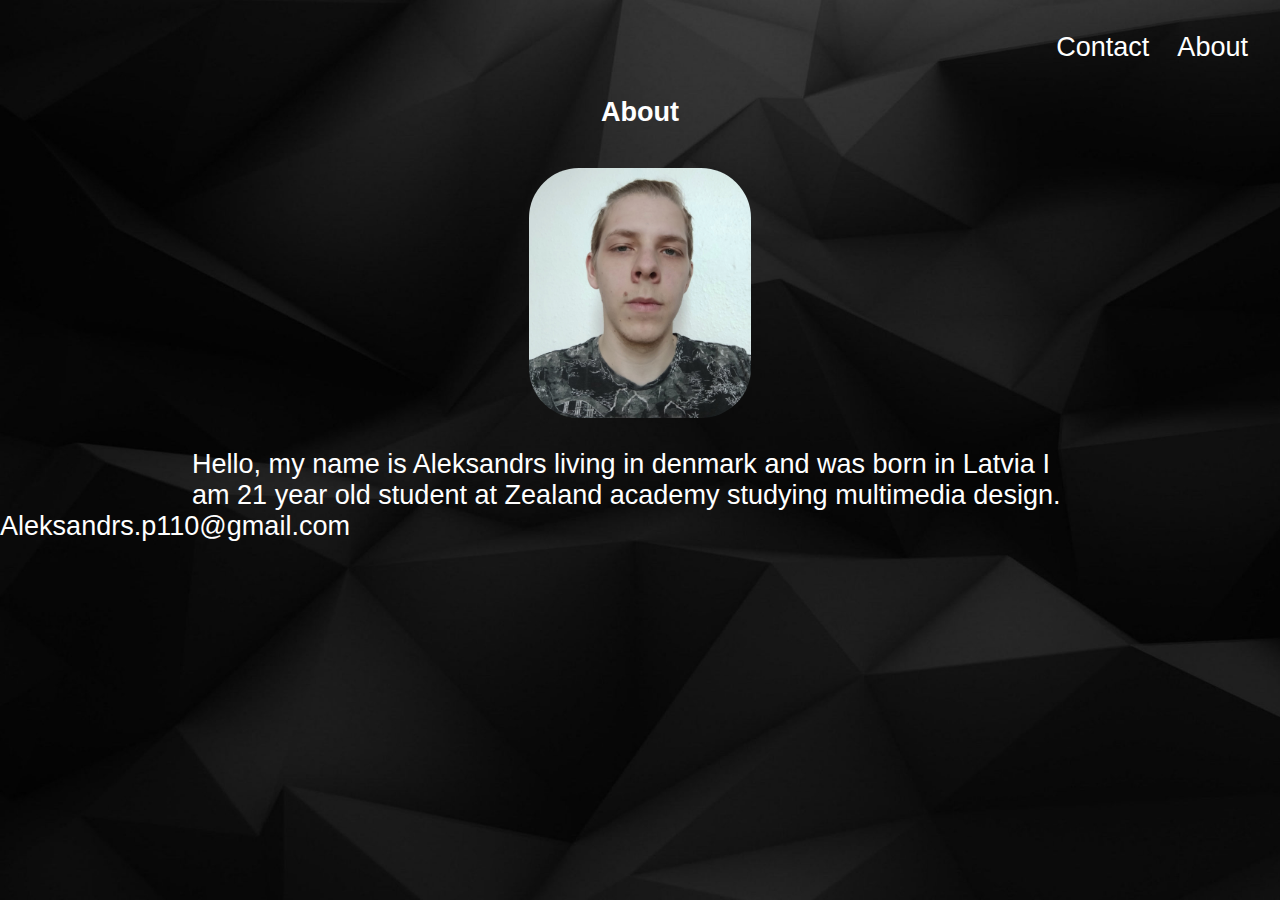
<file: about - Copy.html>
<!DOCTYPE html>
<html lang="en">
<head>
    <meta charset="UTF-8">
    <meta http-equiv="X-UA-Compatible" content="IE=edge">
    <meta name="viewport" content="width=device-width, initial-scale=1.0">
    <link rel="stylesheet" href="style.css">
    <title>Document</title>
</head>
<body>
<!-- navigation bar start-->
    <nav class="navbar">
        <span class="open-slide">
          <a href="#" onclick="openSlideMenu()">
            <svg width="30" height="30">
                <path d="M0,5 30,5" stroke="#fff" stroke-width="5"/>
                <path d="M0,14 30,14" stroke="#fff" stroke-width="5"/>
                <path d="M0,23 30,23" stroke="#fff" stroke-width="5"/>
            </svg>
          </a>
        </span>
    
        <ul class="navbar-nav">
          <li><a href="about.html">About</a></li>
          <li><a href="contact.html">Contact</a></li>
        </ul>
      </nav>
      <section id="side-menu" class="side-nav">
        <a href="#" class="btn-close" onclick="closeSlideMenu()">&times;</a>
        <a href="about.html">About</a>
        <a href="contact.html">Contact</a>
      </section>
<!-- navigation bar end-->
<!-- script for opening side menu start-->
      <script>
        function openSlideMenu(){
          document.getElementById('side-menu').style.width = '150px';
          document.getElementById('main').style.marginLeft = '150px';
        }
    
        function closeSlideMenu(){
          document.getElementById('side-menu').style.width = '0';
          document.getElementById('main').style.marginLeft = '0';
        }
      </script>
<!-- script for opening side menu end-->
<!-- about content start-->
<h4>About</h4>
<img class="me" height="250px" src="img/me.jpg" alt="me">
<p class="abouttext">Hello, my name is Aleksandrs living in denmark and was born in Latvia
    I am 21 year old student at Zealand academy studying multimedia design.
</p>
<p> Aleksandrs.p110@gmail.com</p>
<!-- about content end-->
<footer>
    <section>
        <a target="_blank" href="https://www.facebook.com/aleksandrs.petrovs.98/">
            <img width="40px" src="img/facebook.png" alt="facebook">
        </a>
        <a target="_blank" href="https://www.instagram.com/dve._.sobaki/"></a>
            <img width="40px" src="img/instagram.png" alt="instagram">
        </a>
    </section>
</footer>
</body>
</html>
</file>
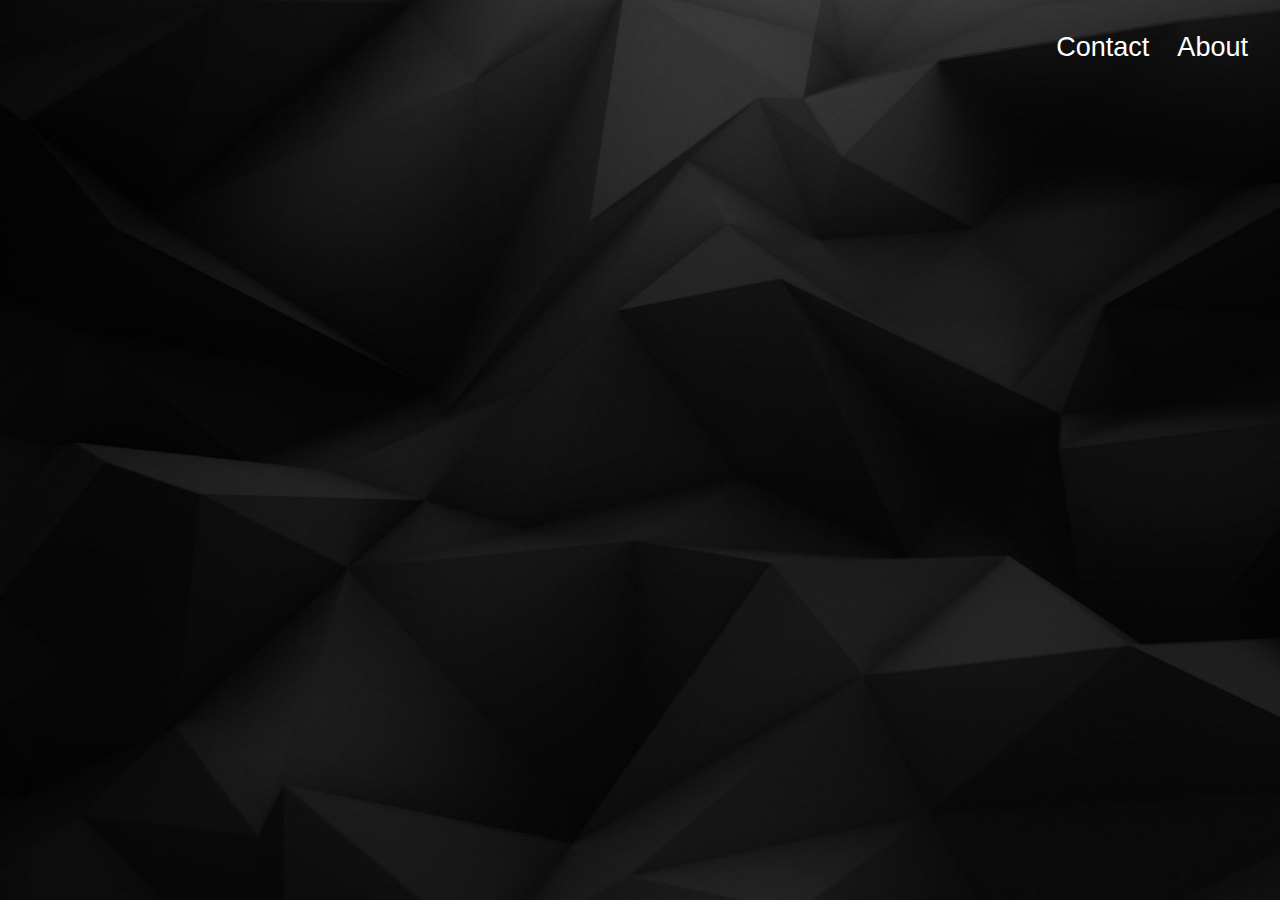
<file: homepage.html>
<!DOCTYPE html>
<html lang="en">
<head>
    <meta charset="UTF-8">
    <meta http-equiv="X-UA-Compatible" content="IE=edge">
    <meta name="viewport" content="width=device-width, initial-scale=1.0">
    <link rel="stylesheet" href="style.css">
    <title>Document</title>
</head>
<body>
<!-- navigation bar start-->
    <nav class="navbar">
        <span class="open-slide">
          <a href="#" onclick="openSlideMenu()">
            <svg width="30" height="30">
                <path d="M0,5 30,5" stroke="#fff" stroke-width="5"/>
                <path d="M0,14 30,14" stroke="#fff" stroke-width="5"/>
                <path d="M0,23 30,23" stroke="#fff" stroke-width="5"/>
            </svg>
          </a>
        </span>
    
        <ul class="navbar-nav">
          <li><a href="about.html">About</a></li>
          <li><a href="contact.html">Contact</a></li>
        </ul>
      </nav>
      <section id="side-menu" class="side-nav">
        <a href="#" class="btn-close" onclick="closeSlideMenu()">&times;</a>
        <a href="about.html">About</a>
        <a href="contact.html">Contact</a>
      </section>
<!-- navigation bar end-->
<!-- script for opening side menu start-->
      <script>
        function openSlideMenu(){
          document.getElementById('side-menu').style.width = '150px';
          document.getElementById('main').style.marginLeft = '150px';
        }
    
        function closeSlideMenu(){
          document.getElementById('side-menu').style.width = '0';
          document.getElementById('main').style.marginLeft = '0';
        }
      </script>
<!-- script for opening side menu end-->
<!-- content on page start-->
<section class="content-wrapper">
    <img class="content1" src="img/whiteballerina.jpg"  alt="ballerina">
        <section class="text-wrapper">
            <h1><a class="a1" href="uxui.html">UX/UI Design</a></h1>
        </section>
</section>
<section class="content-wrapper2">
    <img class="content2" src="img/whiteeye.jpg"  alt="eye">
        <section class="text-wrapper2">
            <h1><a class="a1" href="vfx.html">VFX</a></h1>
        </section>
</section>
<section class="content-wrapper3">
    <img class="content3" src="img/whiteartjom.jpg"  alt="friend">
        <section class="text-wrapper3">
            <h1><a class="a1" href="photography.html">Photography</a></h1>
        </section>
</section>
<!-- content on page end-->
<!-- CONTENT ON PAGE DESKTOP START-->
    <section>
        
    </section>
<!-- CONTENT ON PAGE DESKTOP END-->
  <!--Footer for desktop-->
  <section class="footerd">
    <p>
        <a target="_blank" href="https://www.facebook.com/aleksandrs.petrovs.98/">Facebook</a>
        <a target="_blank" href="https://www.instagram.com/dve._.sobaki/">Instagram</a>
    </p>
</section>
<footer>
    <section class="footerimg">
        <a target="_blank" href="https://www.facebook.com/aleksandrs.petrovs.98/">
            <img width="40px" src="img/facebook.png" alt="facebook">
        </a>
        <a target="_blank" href="https://www.instagram.com/dve._.sobaki/">
            <img width="40px" src="img/instagram.png" alt="instagram">
        </a>
    </section>
  
</footer>
</body>
</html>
</file>
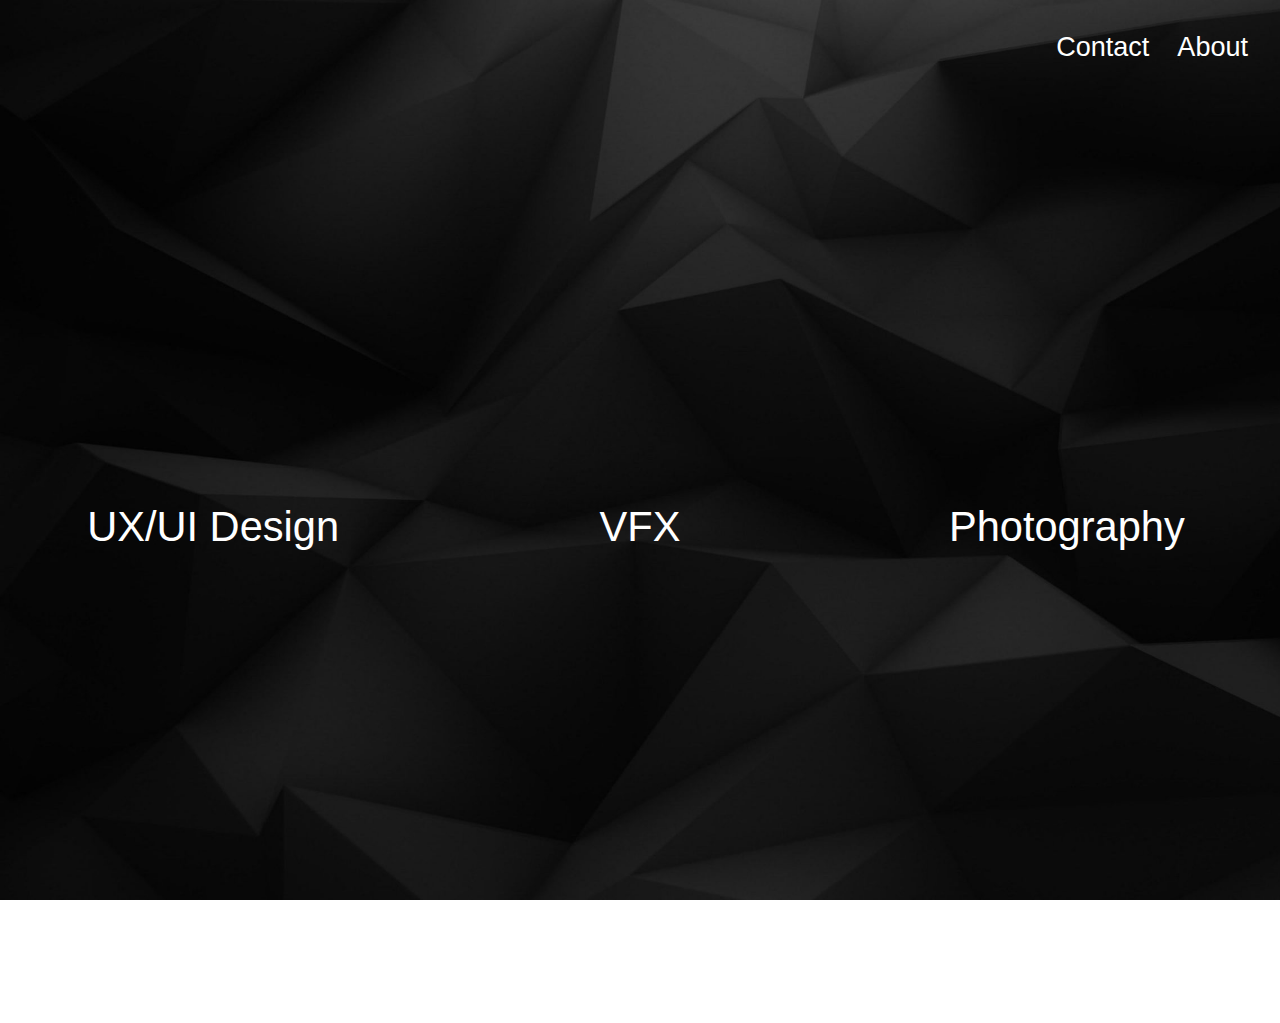
<file: homepaged.html>
<!DOCTYPE html>
<html lang="en">
<head>
    <meta charset="UTF-8">
    <meta http-equiv="X-UA-Compatible" content="IE=edge">
    <meta name="viewport" content="width=device-width, initial-scale=1.0">
    <title>Document</title>
    <link rel="stylesheet" href="style.css">
</head>
<body>
    <!-- navigation bar start-->
    <nav class="navbar">
        <span class="open-slide">
          <a href="#" onclick="openSlideMenu()">
            <svg width="30" height="30">
                <path d="M0,5 30,5" stroke="#fff" stroke-width="5"/>
                <path d="M0,14 30,14" stroke="#fff" stroke-width="5"/>
                <path d="M0,23 30,23" stroke="#fff" stroke-width="5"/>
            </svg>
          </a>
        </span>
    
        <ul class="navbar-nav">
          <li><a href="about.html">About</a></li>
          <li><a href="contact.html">Contact</a></li>
        </ul>
      </nav>
      <section id="side-menu" class="side-nav">
        <a href="#" class="btn-close" onclick="closeSlideMenu()">&times;</a>
        <a href="about.html">About</a>
        <a href="contact.html">Contact</a>
      </section>
<!-- navigation bar end-->
<!-- script for opening side menu start-->
      <script>
        function openSlideMenu(){
          document.getElementById('side-menu').style.width = '150px';
          document.getElementById('main').style.marginLeft = '150px';
        }
    
        function closeSlideMenu(){
          document.getElementById('side-menu').style.width = '0';
          document.getElementById('main').style.marginLeft = '0';
        }
      </script>
<!-- script for opening side menu end-->
<!-- CONTENT FOR HOMEPAGE DESKTOP START-->
<section class="grid">
    <p class="themes"><a class="a3" href="uxui.html">UX/UI Design</a></p>
    <p class="themes"><a class="a4" href="vfx.html">VFX</a></p>
    <p class="themes"><a class="a5" href="photography.html">Photography</a></p>
</section>
<section>
  <p>
    <a  class="footerd" target="_blank" href="https://www.facebook.com/aleksandrs.petrovs.98/">Facebook</a>
    <a  class="footerd" target="_blank" href="https://www.instagram.com/dve._.sobaki/">Instagram</a>
  </p>
</section>
<!-- CONTENT FOR HOMEPAGE DESKTOP END-->
<footer>
    <section class="footerimg">
        <a target="_blank" href="https://www.facebook.com/aleksandrs.petrovs.98/">
            <img width="40px" src="img/facebook.png" alt="facebook">
        </a>
        <a target="_blank" href="https://www.instagram.com/dve._.sobaki/">
            <img width="40px" src="img/instagram.png" alt="instagram">
        </a>
    </section>
  
</footer>
</body>
</html>
</file>
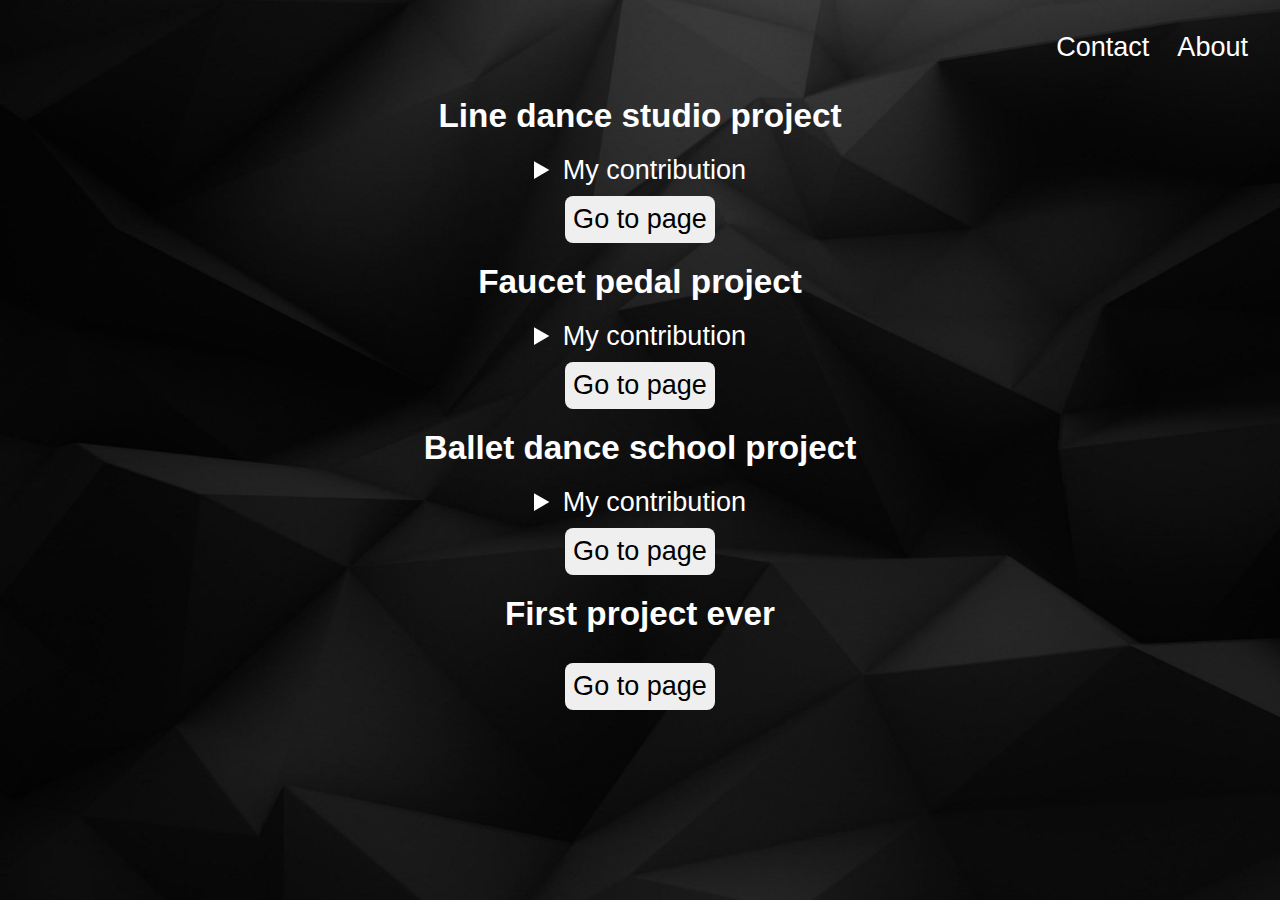
<file: uxui.html>
<!DOCTYPE html>
<html lang="en">
<head>
    <meta charset="UTF-8">
    <meta http-equiv="X-UA-Compatible" content="IE=edge">
    <meta name="viewport" content="width=device-width, initial-scale=1.0">
    <link rel="stylesheet" href="style.css">
    <title>Document</title>
</head>
<body>
<!-- navigation bar start-->
    <nav class="navbar">
        <span class="open-slide">
          <a href="#" onclick="openSlideMenu()">
            <svg width="30" height="30">
                <path d="M0,5 30,5" stroke="#fff" stroke-width="5"/>
                <path d="M0,14 30,14" stroke="#fff" stroke-width="5"/>
                <path d="M0,23 30,23" stroke="#fff" stroke-width="5"/>
            </svg>
          </a>
        </span>
    
        <ul class="navbar-nav">
          <li><a href="about.html">About</a></li>
          <li><a href="contact.html">Contact</a></li>
        </ul>
      </nav>
      <section id="side-menu" class="side-nav">
        <a href="#" class="btn-close" onclick="closeSlideMenu()">&times;</a>
        <a href="about.html">About</a>
        <a href="contact.html">Contact</a>
      </section>
<!-- navigation bar end-->
<!-- script for opening side menu start-->
      <script>
        function openSlideMenu(){
          document.getElementById('side-menu').style.width = '150px';
          document.getElementById('main').style.marginLeft = '150px';
        }
    
        function closeSlideMenu(){
          document.getElementById('side-menu').style.width = '0';
          document.getElementById('main').style.marginLeft = '0';
        }
      </script>
<!-- script for opening side menu end-->
<!-- content on page start-->
<section class="uxuicontent">
  <h2>Line dance studio project</h2>
  <details>
    <summary>My contribution</summary>
      <section >
        <p>insert text</p><p>insert text</p><p>Research</p> <p>Personas</p>
        <p>Navigation bar</p><p>Footer</p><p>Help with coding</p>
      </section>
  </details>
  <button><a class="a2" target="_blank" href="difprojects/linedance.html"> Go to page </a></button>
  <h2>Faucet pedal project</h2>
  <details>
    <summary>My contribution</summary>
      <section >
        <p>Idea</p><p>Research</p><p>Emotional drivers</p>
        <p>Usability tests</p><p>Mockup</p><p>Advertisement video</p>
      </section>
  </details>
  <button><a class="a2" target="_blank" href="difprojects/pedal.html"> Go to page </a></button>
  <h2>Ballet dance school project</h2>
  <details>
    <summary>My contribution</summary>
      <section >
        <p>Navigation bar</p><p>Footer</p><p>Mockup</p>
        <p>Help with code</p><p>Moodboard</p><p>Usability tests</p>
        <p>Target group</p>
  
      </section>
  </details>
  <button><a class="a2" target="_blank" href="difprojects/ballet/index.html"> Go to page </a></button>
  <h2>First project ever</h2>
  <button><a class="a2" target="_blank" href="difprojects/space oddysej project/mylegalpage.html"> Go to page </a></button>
</section>
<!-- content on page end-->
<footer>
    <section>
        <a target="_blank" href="https://www.facebook.com/aleksandrs.petrovs.98/">
            <img width="40px" src="img/facebook.png" alt="facebook">
        </a>
        <a target="_blank" href="https://www.instagram.com/dve._.sobaki/">
            <img width="40px" src="img/instagram.png" alt="instagram">
        </a>
    </section>
</footer>
</body>
</html>
</file>
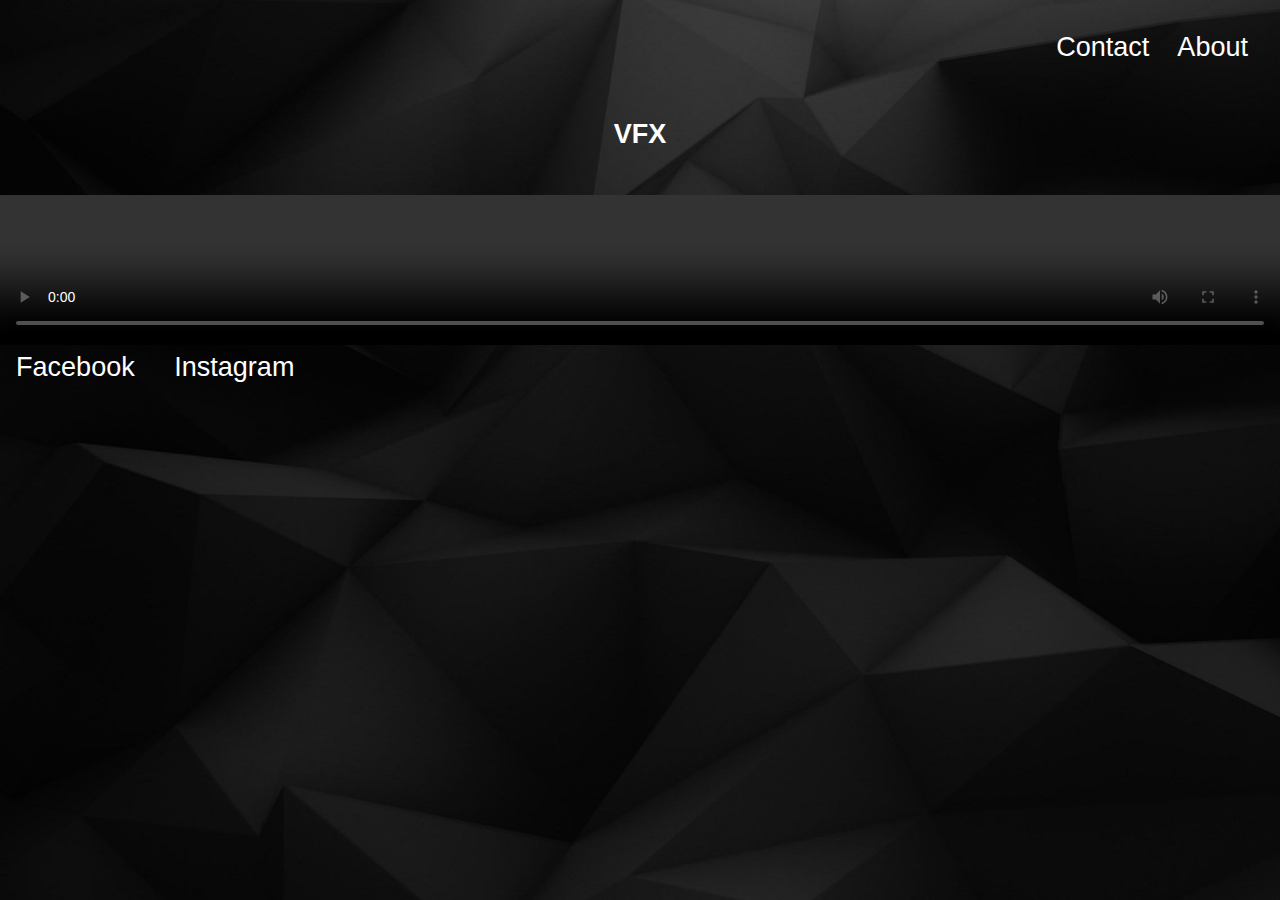
<file: vfx.html>
<!DOCTYPE html>
<html lang="en">
<head>
    <meta charset="UTF-8">
    <meta http-equiv="X-UA-Compatible" content="IE=edge">
    <meta name="viewport" content="width=device-width, initial-scale=1.0">
    <link rel="stylesheet" href="style.css">
    <title>Document</title>
</head>
<body>
<!-- navigation bar start-->
    <nav class="navbar">
        <span class="open-slide">
          <a href="#" onclick="openSlideMenu()">
            <svg width="30" height="30">
                <path d="M0,5 30,5" stroke="#fff" stroke-width="5"/>
                <path d="M0,14 30,14" stroke="#fff" stroke-width="5"/>
                <path d="M0,23 30,23" stroke="#fff" stroke-width="5"/>
            </svg>
          </a>
        </span>
    
        <ul class="navbar-nav">
          <li><a href="about.html">About</a></li>
          <li><a href="contact.html">Contact</a></li>
        </ul>
      </nav>
      <section id="side-menu" class="side-nav">
        <a href="#" class="btn-close" onclick="closeSlideMenu()">&times;</a>
        <a href="about.html">About</a>
        <a href="contact.html">Contact</a>
      </section>
<!-- navigation bar end-->
<!-- script for opening side menu start-->
      <script>
        function openSlideMenu(){
          document.getElementById('side-menu').style.width = '150px';
          document.getElementById('main').style.marginLeft = '150px';
        }
    
        function closeSlideMenu(){
          document.getElementById('side-menu').style.width = '0';
          document.getElementById('main').style.marginLeft = '0';
        }
      </script>
<!-- script for opening side menu end-->
<!-- content on page start-->
<h3>VFX</h3>
<video controls="1" width="100%"> </video>
<!-- content on page end-->
<!--FOOTER DESKTOP START-->
<section>
  <p>
    <a  class="footerd" target="_blank" href="https://www.facebook.com/aleksandrs.petrovs.98/">Facebook</a>
    <a  class="footerd" target="_blank" href="https://www.instagram.com/dve._.sobaki/">Instagram</a>
  </p>
</section>
<!--FOOTER DESKTOP END-->
<footer>
    <section>
        <a target="_blank" href="https://www.facebook.com/aleksandrs.petrovs.98/">
            <img width="40px" src="img/facebook.png" alt="facebook">
        </a>
        <a target="_blank" href="https://www.instagram.com/dve._.sobaki/">
            <img width="40px" src="img/instagram.png" alt="instagram">
        </a>
    </section>
</footer>
</body>
</html>
</file>
<file: style.css>
/*  style for all pages start*/
*{
    margin: 0;
    padding: 0;
    font-family: 'Segoe UI', Tahoma, Geneva, Verdana, sans-serif;
    color: #fff;
    font-size: 1.3rem;
}
body {
    background-image: url(./img/background.png);
    background-repeat: no-repeat;
    background-attachment: fixed;  
    background-size: cover;
    width: 100%;
   
  }
.navbar{
    overflow:hidden;
  }
.navbar-nav{
    padding:12px;
}
  .navbar a{
    float:right;
    display:block;
    text-align:center;
    padding:14px;
    text-decoration:none;
  }
  
  .navbar ul{
    margin:6px;
    list-style:none;
  }
  .side-nav{
    height:100%;
    width:0;
    position:fixed;
    z-index:1;
    top:0;
    right:0;
    background-color:rgb(75, 75, 75);
    opacity:0.9;
    overflow-x:hidden;
    transition:0.5s;
  }
  
  .side-nav a{
    padding:10px 10px 10px 30px;
    text-decoration:none;
    
    display:block;
    transition:0.3s;
  }
  .side-nav .btn-close{
    position:absolute;
    right:1rem;
    font-size:46px;
  }
 
footer{
    margin-bottom: 2vh;
    margin-top: 2rem;
    display: flex;
    justify-content: center;
}
/*  style for all pages start*/
/*  style for homepage start*/

h1{
    font-size: 2rem;
}
.content-wrapper .content1{
    width: 100vw;
}
.text-wrapper{
    width: 100%;
    position:relative;
    margin-top: -40%;
}
.text-wrapper h1{
    text-align: center;
}
.content-wrapper2 .content2{
    width: 100vw;
    margin-top: 38%;
}
.text-wrapper2{
    width: 100%;
    position:relative;
    margin-top: -28%;
}
.text-wrapper2 h1{
    text-align: center;
}
.content-wrapper3 .content3{
    width: 100vw;
    margin-top: 26%;
}
.text-wrapper3{
    width: 100%;
    position:relative;
    margin-top: -40%;
}
.text-wrapper3 h1{
    text-align: center;
    text-decoration: none;
}
.a1{
    text-decoration: none;
    font-size: 2rem;
}
/*  homepage hotfix*/
.footerimg{
    margin-top: 8rem;
}
/*  style for homepage end*/
/*  STYLE FOR HOMEPAGE DESKTOP  START*/
/*.footerd{
margin-bottom: 4vh;
}     */
.grid{
    display: grid;
    grid-template-columns: 33.3% 33.4% 33.3%;
    grid-template-rows: 100vh;
   
}
.themes{
    margin: auto;
    cursor: pointer;
    
}
.themes:hover{
    opacity: 1;
}
.a3, .a4, .a5{
    text-decoration: none;
    font-size: 2rem;
}
/*.a3:hover{
    background-image:url(img/whiteballerina.jpg);
    background-size: 100%;
}*/
.a3:hover:before {
    content: '';
    background: url(img/whiteballerina.jpg);
    background-size:100% 100%;
    background-repeat:no-repeat;
    position: absolute;
    width: 33%;  
    height: 100vh;
    top: 0;
    left: 0%;
    opacity:1;
}
.footerd{
    bottom: -20%;
    text-decoration: none;
    padding: 16px;
}
/*  STYLE FOR HOMEPAGE DESKTOP DESKTOP END*/
/*  style for uxui start*/
h2{
    font-size: 1.6rem;
    margin: 20px 20px 20px 20px;
}
.uxuicontent{
    text-align: center;
}
button{
    color: black;
    padding: 8px;
    border-radius: 8px;
    border-style: none;
    margin-top: 10px;
}
.a2{
    color: black;
    text-decoration: none;
}
/*  style for uxui end*/
/*  style vfx page start*/
video{
    margin-top:2.2rem;
}
h3{
    text-align: center;
    margin-top: 1rem;
}
/*  style vfx page end*/
/*  style photography page start*/
.photos{
    margin-top: 1.5rem;
    border-radius: 20px;
}
h3{
    margin-top: 2rem;
}
/*  style photography page end*/
/*  style about page start*/
h4{
    display: flex;
    justify-content: center;
    margin: 20px 20px 40px 20px;
}
.me{
    display: flex;
    margin: auto;
    border-radius: 50px;
}
.abouttext{
    display: flex;
    width: 70%;
    margin: auto;
    margin-top: 1.5rem;
}
/*  style about page end*/
/*  mediaq for nav bar start*/
  @media screen and (max-width: 700px) {
    .navbar ul {
      display:none;
    }
  }
  @media screen and (min-width: 701px) {
    .open-slide {
      display:none;
    }
  }
  /*  mediaq for nav bar end*/
  /*  mediaq for homepage glhf start*/
                @media screen and (min-width: 701px) {
                    .content3, .content2, .content1, footer {
                        display:none;
                      }
                    }
  /*  mediaq for homepage end*/
  /* MEDIAQ FOR HOMEPAGE DESKTOP START*/
    @media screen and (max-width: 702x) {
        .themes, .footerd{
           display:none;
         }
       }
   /* MEDIAQ FOR HOMEPAGE DESKTOP END*/
    /* MEDIAQ FOR PHOTOGRAPHY DESKTOP START*/
    @media screen and (min-width: 702px) {
        .photos{
           width: 70%;
           justify-content: center;
         }
        }
      /* MEDIAQ FOR PHOTOGRAPHY DESKTOP END*/
</file>
